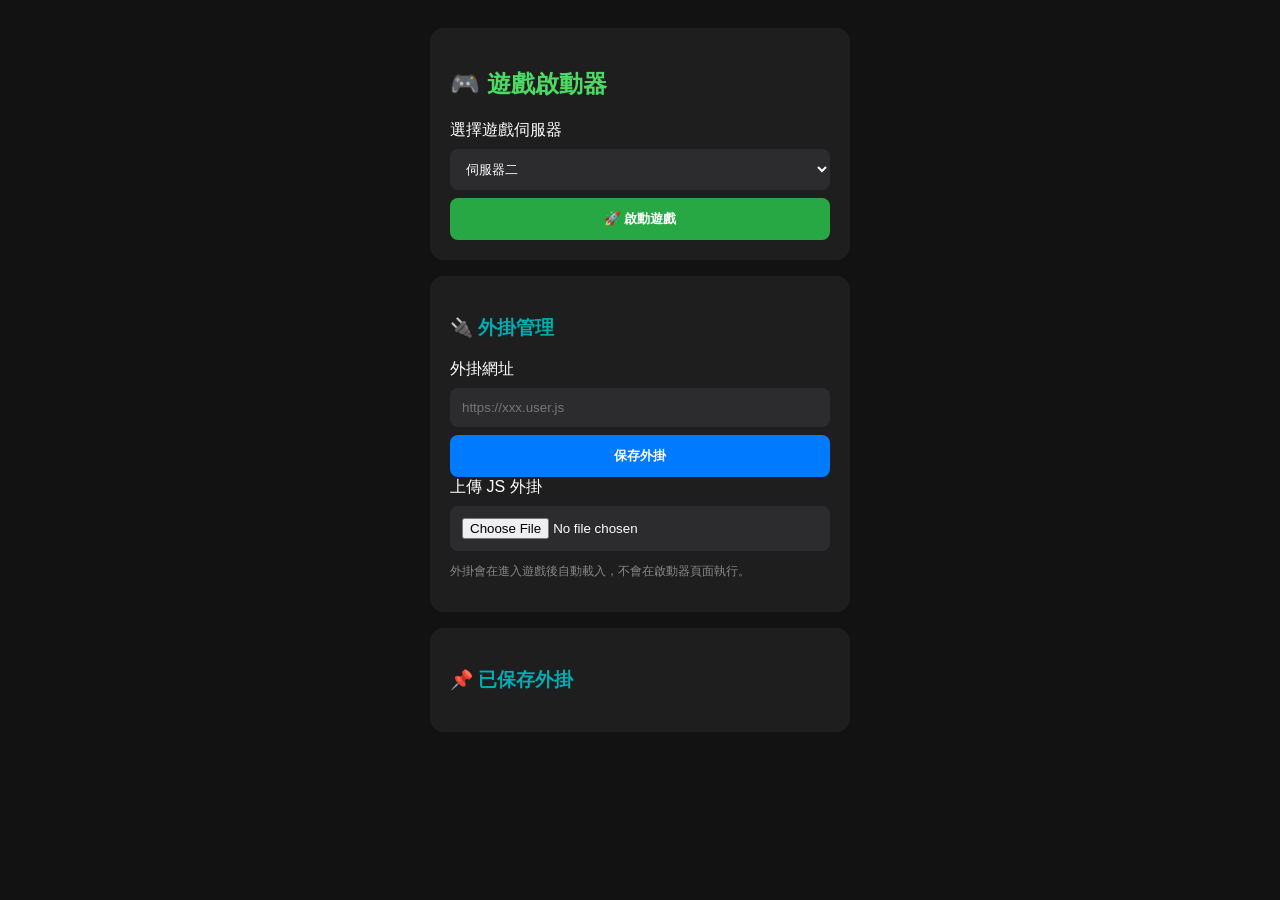
<file: index.html>
<!DOCTYPE html>
<html lang="zh-TW">

<head>
<meta charset="UTF-8">
<meta name="viewport" content="width=device-width, initial-scale=1.0">

<title>放置天堂遊戲啟動器</title>

<style>

body{
background:#121212;
color:white;
font-family:sans-serif;
padding:20px;
}

.container{
max-width:420px;
margin:auto;
}

.box{
background:#1e1e1e;
padding:20px;
border-radius:14px;
margin-bottom:16px;
}

h2{
color:#4cd964;
}

h3{
color:#00adb5;
}

input,
select,
button{

width:100%;
padding:12px;
margin-top:8px;
box-sizing:border-box;
border-radius:8px;
border:0;

background:#2c2c2e;
color:white;

}


button{

background:#28a745;
font-weight:bold;

}


.blue{

background:#007aff;

}

.small{

font-size:12px;
color:#888;

}

</style>

</head>


<body>


<div class="container">


<div class="box">


<h2>
🎮 遊戲啟動器
</h2>


<label>
選擇遊戲伺服器
</label>


<select id="gameUrl">


<option value="https://shines871.github.io/idle-lineage-class/">
伺服器二
</option>


<option value="https://pp771007.github.io/idle-lineage-class/">
伺服器一
</option>


<option value="custom">
自訂網址
</option>


</select>



<input
id="customUrl"
placeholder="https://..."
style="display:none;"
>



<button onclick="startGame()">
🚀 啟動遊戲
</button>


</div>





<div class="box">


<h3>
🔌 外掛管理
</h3>



<label>
外掛網址
</label>


<input
id="pluginUrl"
placeholder="https://xxx.user.js"
>



<button
class="blue"
onclick="savePlugin()"
>
保存外掛
</button>




<label>
上傳 JS 外掛
</label>


<input
type="file"
accept=".js"
id="pluginFile"
>




<p class="small">

外掛會在進入遊戲後自動載入，不會在啟動器頁面執行。

</p>



</div>




<div class="box">


<h3>
📌 已保存外掛
</h3>


<div id="pluginList"></div>


</div>




</div>





<script>



const gameSelect =
document.getElementById("gameUrl");



gameSelect.onchange=function(){

if(this.value=="custom"){

document.getElementById("customUrl")
.style.display="block";

}else{

document.getElementById("customUrl")
.style.display="none";

}

};






function startGame(){


let url =
gameSelect.value;



if(url=="custom"){

url =
document.getElementById("customUrl")
.value.trim();

}



if(!url){

alert("請輸入遊戲網址");

return;

}




if(
window.AndroidBridge &&
AndroidBridge.launchGame
){


AndroidBridge.launchGame(url);


}else{


location.href=url;


}



}







function savePlugin(){


let url =
document.getElementById("pluginUrl")
.value.trim();



if(!url){

alert("請輸入外掛網址");

return;

}





if(
window.AndroidBridge &&
AndroidBridge.savePluginUrl
){


AndroidBridge.savePluginUrl(url);


alert(
"✅ 外掛已保存，進入遊戲後自動載入"
);



}else{


alert(
"目前不是 APK 環境"
);


}




document.getElementById("pluginUrl")
.value="";



}







document
.getElementById("pluginFile")
.onchange=function(e){


let file=e.target.files[0];


if(!file){

return;

}



let reader=
new FileReader();



reader.onload=function(){


let blob =
new Blob(
[
reader.result
],
{
type:"text/javascript"
}
);



let url =
URL.createObjectURL(blob);



savePluginObject(url);



};



reader.readAsText(file);



};








function savePluginObject(url){



if(
window.AndroidBridge &&
AndroidBridge.savePluginUrl
){


AndroidBridge.savePluginUrl(url);



alert(
"✅ JS外掛已保存"
);



}



}






</script>


</body>

</html>
</file>
